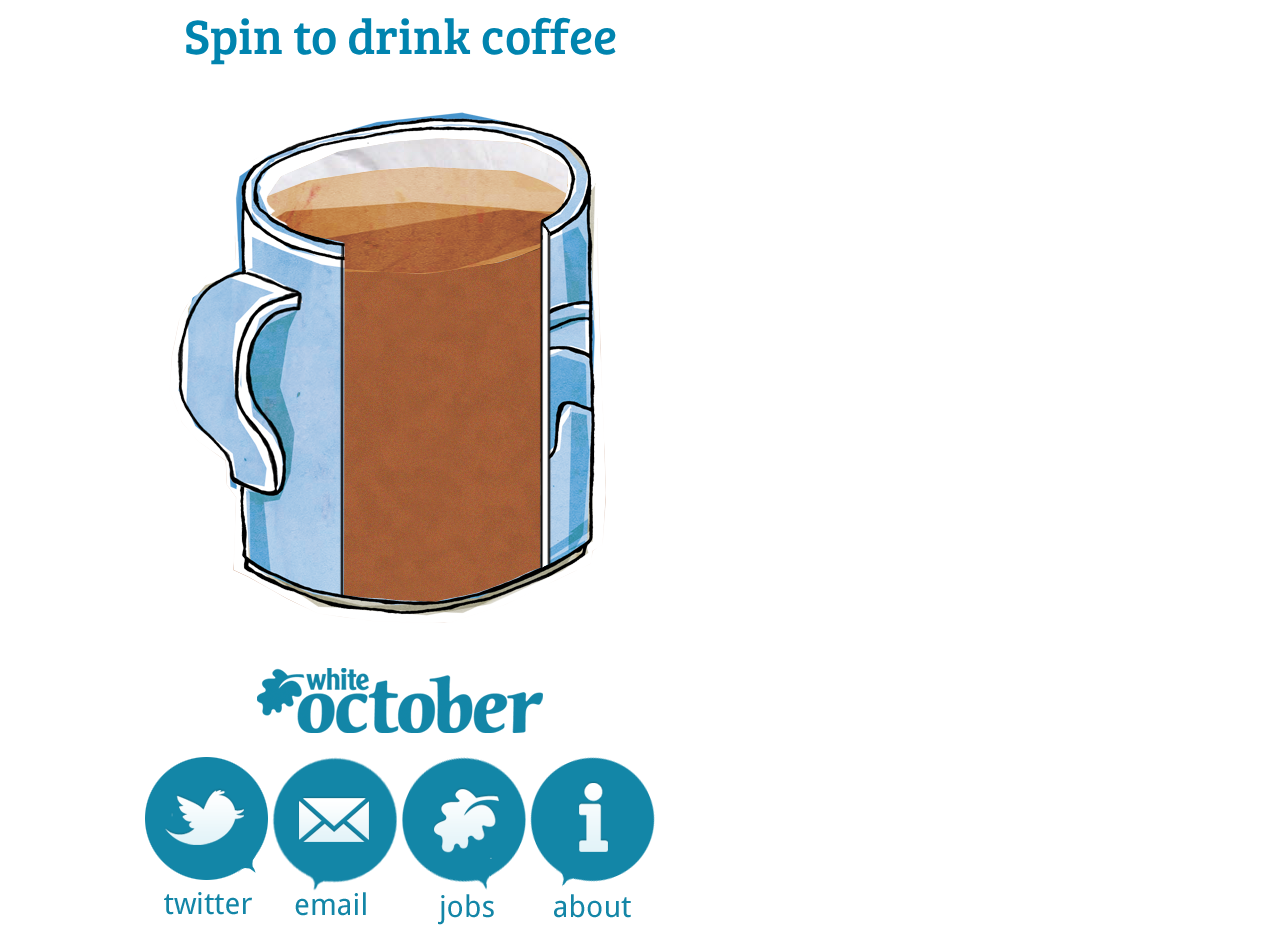
<file: index.htm>
<!doctype html>
<html lang="en">
    <head>
        <meta http-equiv="Content-Type" content="text/html; charset=utf-8">
        <meta name="viewport" content="width=800px">
        <title>coffee</title>
        <link href='http://fonts.googleapis.com/css?family=Droid+Sans|Bree+Serif' rel='stylesheet' type='text/css'>
        <link rel="stylesheet" type="text/css" href="style.css">
        <script src="http://code.jquery.com/jquery-1.7.1.min.js"></script>
        <script src="script.js"></script>
    </head>
    <body>
        <header>
            <h1>Tilt to drink coffee</h1>
        </header>
        <section id="content">
            <div class="wrapper">
                <div id="mug">
                    <div class="back"></div>
                    <div class="background"></div>
                    <div class="front"></div>
                    <div class="coffee">
                        <img src="img/coffee_surface.png">
                    </div>
                </div>
            </div>
        </section>
        <footer>
            <a href="http://eepurl.com/dex8-"></a>
            <a class="company" href="http://www.whiteoctober.co.uk/"><img src="img/logo.png" alt="White October"></a>
            <div class="buttons">
                <a class="button" href="http://twitter.com/whiteoctober"><img src="img/buttons/twitter.png"></a>
                <a class="button" href="mailto:info@whiteoctober.co.uk"><img src="img/buttons/email.png"></a>
                <a class="button" href="http://eepurl.com/dex8-/"><img src="img/buttons/jobs.png"></a>
                <a class="button about" href="#about"><img src="img/buttons/about.png"></a>
            </div>
        </footer>
        <div class="popup">
        <h2>About this page</h2>
        <p>
            This page is a bit of fun written for the <a href="http://events.jquery.org/2012/uk/">jQuery UK conference, Oxford 2012</a>.
            The page runs a snippet of <a href="http://coffeescript.org/">CoffeeScript</a> code which we printed on a bunch of mugs for the conference.
        </p>
        <p>
            Technically speaking, we use the <a href="http://dev.w3.org/geo/api/spec-source-orientation.html">mugorientation</a> event to find when the mug's being tilted, and then remove any coffee that's been drunk.
            When all the coffee's gone we make a request to refill our coffee using the <a href="http://en.wikipedia.org/wiki/Hyper_Text_Coffee_Pot_Control_Protocol">Hyper Text Coffee Pot Control Protocol</a>.
        </p>
        <p>
            If that doesn't work then we've probably got a <a href="http://en.wikipedia.org/wiki/List_of_HTTP_status_codes#4xx_Client_Error">418 status code</a>!
        </p>
        </div>
    </body>
</html>
</file>
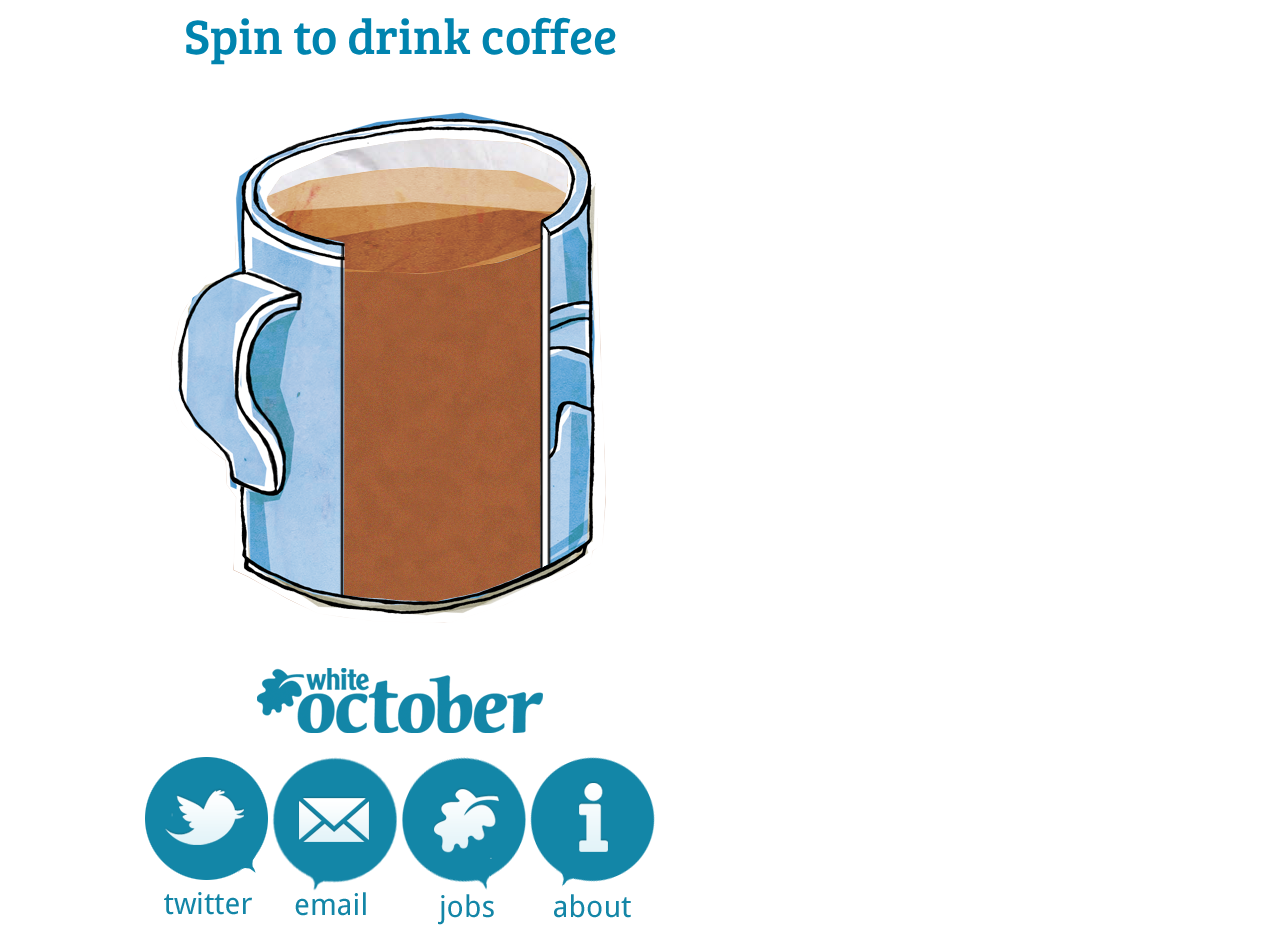
<file: index.html>
<!doctype html>
<html lang="en">
    <head>
        <meta http-equiv="Content-Type" content="text/html; charset=utf-8">
        <meta name="viewport" content="width=800px">
        <title>coffee</title>	
        <link href='http://fonts.googleapis.com/css?family=Droid+Sans|Bree+Serif' rel='stylesheet' type='text/css'>
        <link rel="stylesheet" type="text/css" href="style.css">
        <script src="http://code.jquery.com/jquery-1.7.1.min.js"></script>
        <script src="script.js"></script>
    </head>
    <body>
        <header>
            <h1>Tilt to drink coffee</h1>
        </header>
        <section id="content">
            <div class="wrapper">
                <div id="mug">
                    <div class="back"></div>
                    <div class="background"></div>
                    <div class="front"></div>
                    <div class="coffee">
                        <img src="img/coffee_surface.png">
                    </div>
                </div>
            </div>
        </section>
        <footer>
            <a href="http://eepurl.com/dex8-"></a>
            <a class="company" href="http://www.whiteoctober.co.uk/"><img src="img/logo.png" alt="White October"></a>
            <div class="buttons">
                <a class="button" href="http://twitter.com/whiteoctober"><img src="img/buttons/twitter.png"></a>
                <a class="button" href="mailto:info@whiteoctober.co.uk"><img src="img/buttons/email.png"></a>
                <a class="button" href="http://eepurl.com/dex8-/"><img src="img/buttons/jobs.png"></a>
                <a class="button about" href="#about"><img src="img/buttons/about.png"></a>
            </div>
        </footer>
        <div class="popup">
        <h2>About this page</h2>
        <p>
            This page is a bit of fun written for the <a href="http://events.jquery.org/2012/uk/">jQuery UK conference, Oxford 2012</a>. 
            The page runs a snippet of <a href="http://coffeescript.org/">CoffeeScript</a> code which we printed on a bunch of mugs for the conference.
        </p>
        <p>
            Technically speaking, we use the <a href="http://dev.w3.org/geo/api/spec-source-orientation.html">mugorientation</a> event to capture the mug being tilted, and then remove any coffee that's been drunk.
            When all the coffee's gone we make a request to refill our coffee using the <a href="http://en.wikipedia.org/wiki/Hyper_Text_Coffee_Pot_Control_Protocol">Hyper Text Coffee Pot Control Protocol</a>.
        </p>
        <p>
            If that doesn't work then we've probably got a <a href="http://en.wikipedia.org/wiki/List_of_HTTP_status_codes#4xx_Client_Error">418 status code</a>!
        </p>
        </div>
    </body>
</html>
</file>
<file: style.css>
body {
    color: #0084af;
    margin: 0;
    width: 800px;
}
h1 {
    font-size: 50px;
    font-weight: normal;
    margin: 0;
}
h2 {
    font-size: 30px;
    margin: 0; margin-bottom: 20px;
}

header {
    width: 800px;
    font-family: 'Bree Serif', serif;
    text-align: center;
}

footer {
    width: 800px;
    text-align: center;
}
section#content {
    width: 600px;
    overflow: hidden;
    padding: 0 120px;
}

section#content wrapper {
    width: 600px;
    height: 600px;
    margin: -20 0;
}

#mug {
    width: 600px;
    height: 600px;
    position: relative;
    overflow: hidden;
}
#mug .inner {
    position: absolute;
    bottom: 0; left: 0; top: 0; right: 0;
}
#mug .front {
    background: url('img/mug.png') no-repeat scroll top left;
    width: 900px;
    height: 900px;
    position: absolute;
    top: -150px;
    left: -150px;
    z-index: 100;
}
#mug .back {
    background: url('img/mug_back.png') no-repeat scroll top left;
    width: 400px;
    height: 480px;
    position: absolute;
    top: 60px;
    left: 100px;
    
}
#mug .coffee {
    margin-left: 100px;
    height: 505px;
    width: 288px;
    left: 0;
    display: inline-block;
    bottom: 0px;
    vertical-align: bottom;
    position: absolute;
}
#mug .coffee img {
    height: 142px;
    width: 370px;
    left: 0;
    display: inline-block;
    vertical-align: bottom;
    position: absolute;
    top: -10px;
}
#mug .background {
    position: absolute;
    top: 150px; left: 2px; right: 2px; bottom: 2px;
    background: url('img/coffee_texture.png') repeat-x bottom;
}

p {
    font-size: 18px;
}

a {
    color: #00648f;
    font-weight: bold;
    text-decoration: none;
}

img {
    border: 0;
}

.company {
    display: inline-block;
    margin-bottom: 20px;
}
.buttons {
    margin-bottom: 20px;
}

.popup {
    display: none;
    position: absolute;
    top: 250px;
    left: 150px;
    width: 450px;
    background: white;
    z-index: 1000;
    border: 3px solid #0084af;
    padding: 15px 25px;
    font-family: 'Droid Sans', sans-serif;
    border-radius: 25px;
}
</file>
